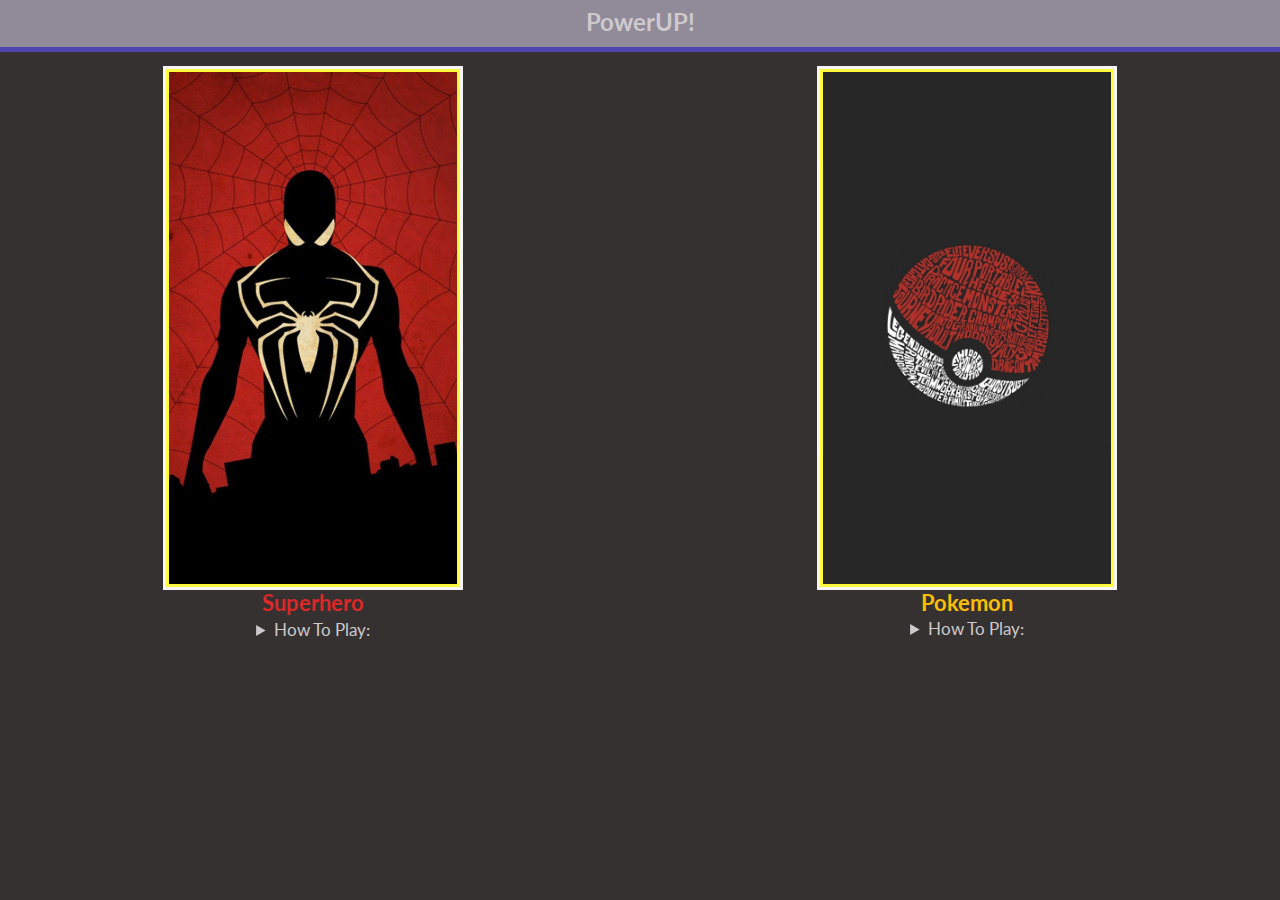
<file: index.html>
<!DOCTYPE html>
<html lang="en">
  <head>
    <meta charset="UTF-8" />
    <meta name="viewport" content="width=device-width, initial-scale=1.0" />
    <!-----CSS link tags----->
    <link rel="stylesheet" type="text/css" href="assets/css/semantic.min.css" />
    <link rel="stylesheet" type="text/css" href="assets/css/style.css" />
    <title>Power Up Game</title>
  </head>
  <!-----Body of the home screen----->
  <body>

    <!-----Header, name of the game with a blinking animation----->
    <h1 id="powerUpLogo" class="ui center aligned header">
      <span class="blink">PowerUP!</span>
    </h1>    
    <!-----Center grid----->
    <div class="ui center aligned grid"> 
    <!-----Center Row----->
      <div class="ui center aligned row">
      <!-----First 8 wide column containing the superhero card----->
        <div class="eight wide column">
          <div class="ui right floated">
            <!-----Image for the superhero card----->
            <div class="image">
              <!-----Adds the universe query into the URL, adds the superhero query into it----->
              <a href="game.html?universe=superhero" class="ui medium image">
                <!-----Static image from the asset folder----->
                <img
                  id="superheroCard"
                  src="assets/images/superhero_cover_image.jpg"
                  alt="Superhero cover photo image"
                />
              </a>
            </div> 
            <!-----A description for the superhero game----->
            <div id="descriptionFrame" class="ui red content">
              <a class="ui red header">Superhero</a>
              <details>
                <summary>
                  How To Play:
                </summary>
                <div>
                  - Click on the image of the SuperHero to get started
                </div>
                <div>
                  - You will then be presented with two random SuperHeros (yours
                  on the left, and you CPU's on the right)
                </div>
                <div>
                  - Either "Randomize Again" or to "Start Game" by clicking one
                  of those buttons
                </div>
                <div>
                  - When the game has started, you then have to choose carefully
                  which Powerstat you want to use against your opponent.
                </div>
                <div>
                  - If yours beats their equivalent Powerstat, then you will
                  have defeated that opponent and the CPU's health bar will go
                  down and vice versa.
                </div>
                <div>
                  - Whichever players health bar reaches 0 first will lose.
                </div>
                <div>- See how many SuperHeros you can defeat!!</div>
              </details>
            </div>
          </div>
        </div>
        <!-----Second 8 wide column containing the pokemon card----->
        <div class="eight wide column">
          <div class="ui left floated">
            <!-----Image for the pokemon card----->
            <div class="image">
              <!-----Adds the universe query into the URL, adds the pokemon query into it----->
              <a href="game.html?universe=pokemon" class="ui medium image">
                <!-----Static image from the asset folder----->
                <img
                  id="superheroCard"
                  src="assets/images/pokemon_cover_image.png"
                  alt="Pokemon cover photo image"
                />
              </a>
            </div>
            <!-----Description for the pokemon game----->
            <div id="descriptionFrame" class="content">
              <!-----Header for the pokemon card----->
              <a class="ui yellow header">Pokemon</a>
              <details>
                <summary>How To Play:</summary>
                <div>
                  - Click on the image of the Pokemon universe to get started
                </div>
                <div>
                  - You will then be presented with two random Pokemons (yours
                  on the left, and you CPU's on the right)
                </div>
                <div>
                  - Either "Randomize Again" or to "Start Game" by clicking one
                  of those buttons
                </div>
                <div>
                  - When the game has started, you then have to choose carefully
                  whether to attack your opponent or defend against them with
                  your selected ability (which will flash green beneath your
                  Pokemon name).
                </div>
                <div>
                  - If you are successful in your Attack or Defend, then the
                  CPU's health bar will go down and vice versa.
                </div>
                <div>
                  - Whichever players health bar reaches 0 first will lose.
                </div>
                <div>- See how many Pokemon's you can defeat!!</div>
              </details>
            </div>
          </div>
        </div>
      </div>
    </div>
    <!-----JQuery script with semantic and our scripts underneath----->
    <script
      src="https://code.jquery.com/jquery-3.1.1.min.js"
      integrity="sha256-hVVnYaiADRTO2PzUGmuLJr8BLUSjGIZsDYGmIJLv2b8="
      crossorigin="anonymous"
    ></script>
    <!-----Semantic JavaScript Script----->
    <script src="assets/js/semantic.min.js"></script>
    <!-----Our App Script----->
    <script src="assets/js/script.js"></script>
  </body>
</html>
</file>
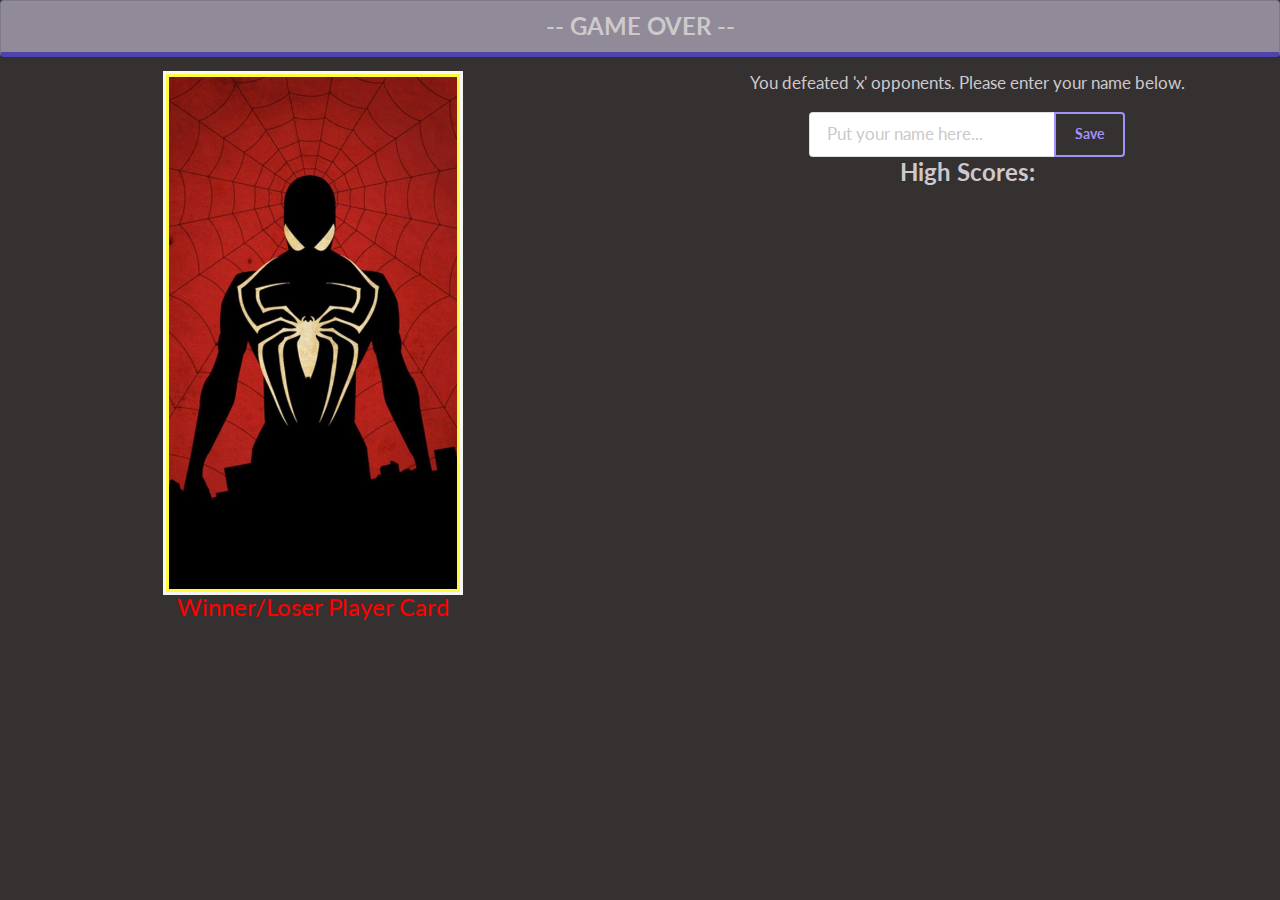
<file: highscore.html>
<!DOCTYPE html>
<html lang="en">

<head>
    <meta charset="UTF-8" />
    <meta name="viewport" content="width=device-width, initial-scale=1.0" />
    <link rel="stylesheet" type="text/css" href="assets/css/semantic.min.css" />
    <link rel="stylesheet" type="text/css" href="assets/css/style.css" />
    <title>Power Up Game</title>
</head>

<body>
    <h1 id="powerUpLogo" class="blink ui center aligned segment">
 -- GAME OVER --
    </h1>



    <div class="ui center aligned grid">
        <div class="ui center aligned row">
          <div class="eight wide column">
            <div class="ui right floated">
              <div class="image">
                <a href="game.html?universe=superhero" class="ui medium image">
                  <img
                    id="superheroCard"
                    src="assets/images/superhero_cover_image.jpg"
                    alt="Superhero cover photo image"
                  />
                </a>
              </div>
              <div id="descriptionFrame" class="content">
                <a style="color: red; font-size: 24px;" class="header"
                  >Winner/Loser Player Card</a>
              </div>
            </div>
          </div>
          <div class="eight wide column">
            <div class="ui left floated">
                <p class="bodyText">You defeated 'x' opponents. Please enter your name below.</p>
                <div class="ui action input">
                    <input type="text" placeholder="Put your name here...">
                    <button class="ui inverted violet button">Save</button>
                  </div>
                  <div>
                      <h2 class="bodyText">High Scores:</h2>
                  </div>
            </div>
          </div>
        </div>
      </div>


    <script src="https://code.jquery.com/jquery-3.1.1.min.js"
        integrity="sha256-hVVnYaiADRTO2PzUGmuLJr8BLUSjGIZsDYGmIJLv2b8=" crossorigin="anonymous"></script>
    <script src="assets/js/semantic.min.js"></script>
    <script src="assets/js/script.js"></script>
</body>

</html>
</file>
<file: assets/css/style.css>
/* body styling */
body {
  background-color: #353131;
  font-size: 1.2rem;
  color: #cec9cc;
}

#clickUniverse {
  margin-bottom: 10px;
}

.display {
  display: none;
}
.header{
  color: #cec9cc;
}
a {
  color:transparent
}
/* character card styling */
#superheroCard {
  padding: 3px;
  border: 3px solid #f5f5f5;
  background-color: #fffa3d;
}
.pokeBackground{
  margin-top: 10px;
  background-color: #e7e7e7;
}
.character1Card {
  padding: 2px;
}

.character2Card {
  padding: 2px;
}
#mainGameScreen{
  padding: 10px;
}
.ui.basic.modal{
  display: block;
  margin: 0 auto;
  padding: 20px;
  height: 500px;
  background-color: #4f43ae;
}
.screen { 
  width:200px; 
  height:200px; 
  position: fixed; 
  top: 25%; 
  left: 25%; 
  margin-top: -100px; 
  margin-left: -100px; 
} 
/* powerstat buttons styling */
.powerstat {
  margin-bottom: 20px;
}
/* padding for Exit Game button */
#exitGame {
  margin-top: 10px;
}
.listElement{
  margin: 0 auto;
  display: block;
  color: #cec9cc;
  text-align: center;
}
/* powerUP logo styling */
#powerUpLogo {
  color: #cec9cc; 
  padding: 10px;
  background-color: #908a99;
  border-bottom: 5px solid #4f43ae;
  font-size: 24px;
}
summary{
  cursor: pointer;
}
/* Blink effect for PowerUp logo
/* @group Blink */
.blink {
  -webkit-animation: blink 0.75s linear infinite;
  -moz-animation: blink 0.75s linear infinite;
  -ms-animation: blink 0.75s linear infinite;
  -o-animation: blink 0.75s linear infinite;
  animation: blink 0.75s linear infinite;
}
@-webkit-keyframes blink {
  0% {
    opacity: 1;
  }
  50% {
    opacity: 1;
  }
  50.01% {
    opacity: 0;
  }
  100% {
    opacity: 0;
  }
}
@-moz-keyframes blink {
  0% {
    opacity: 1;
  }
  50% {
    opacity: 1;
  }
  50.01% {
    opacity: 0;
  }
  100% {
    opacity: 0;
  }
}
@-ms-keyframes blink {
  0% {
    opacity: 1;
  }
  50% {
    opacity: 1;
  }
  50.01% {
    opacity: 0;
  }
  100% {
    opacity: 0;
  }
}
@-o-keyframes blink {
  0% {
    opacity: 1;
  }
  50% {
    opacity: 1;
  }
  50.01% {
    opacity: 0;
  }
  100% {
    opacity: 0;
  }
}
@keyframes blink {
  0% {
    opacity: 1;
  }
  50% {
    opacity: 1;
  }
  50.01% {
    opacity: 0;
  }
  100% {
    opacity: 0;
  }
}
/* @end */
</file>
